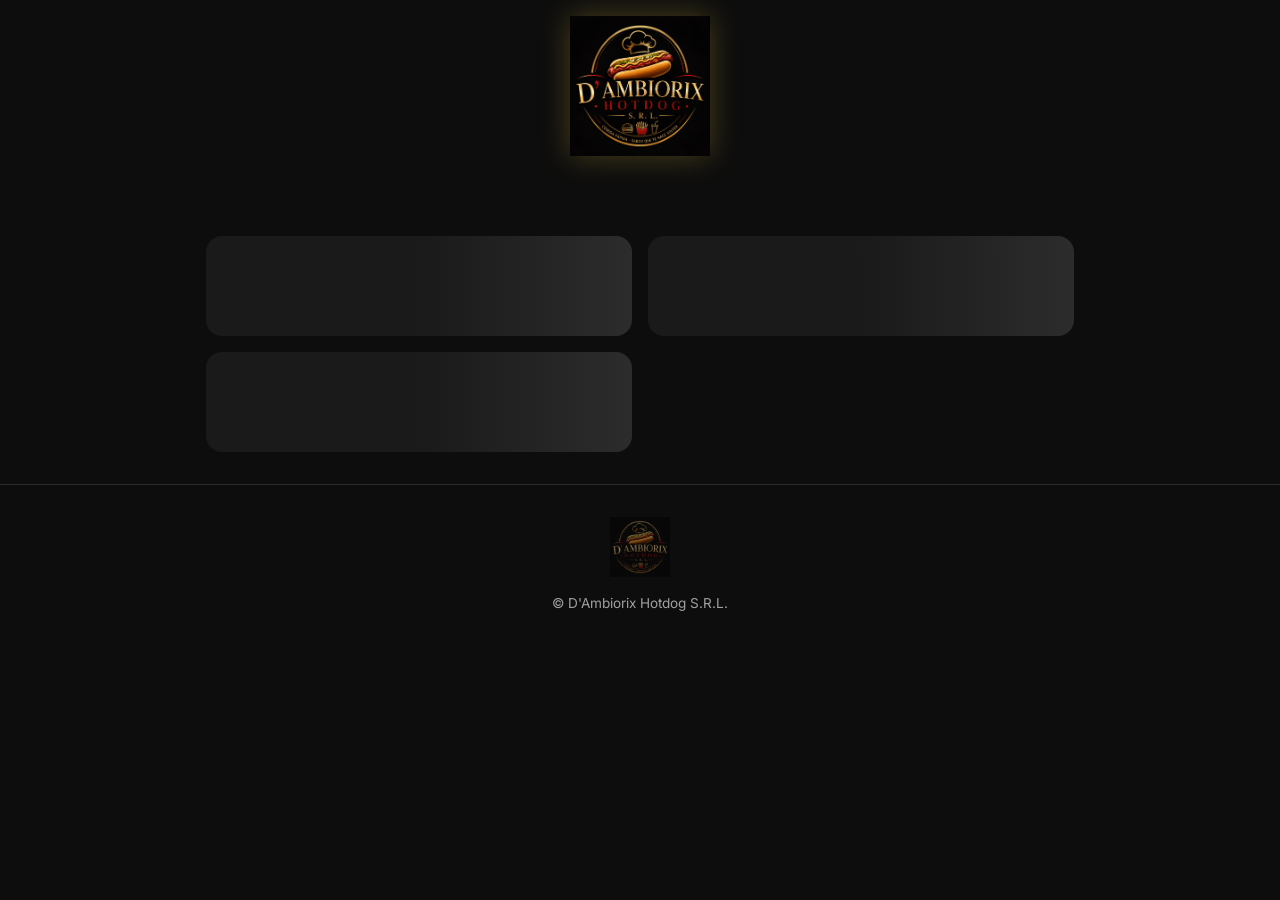
<file: index.html>
<!DOCTYPE html>
<html lang="es">
<head>
  <meta charset="UTF-8" />
  <meta name="viewport" content="width=device-width, initial-scale=1.0" />
  <meta name="description" content="D'Ambiorix Hotdog S.R.L. — Menú digital. Higiene, Calidad y Sabor." />
  <title>D'Ambiorix Hotdog | Menú</title>
  
  <link rel="preconnect" href="https://fonts.googleapis.com" />
  <link rel="preconnect" href="https://fonts.gstatic.com" crossorigin />
  <link href="https://fonts.googleapis.com/css2?family=Inter:wght@400;500;600&family=Montserrat:wght@700;800&display=swap" rel="stylesheet" />
  
  <link rel="stylesheet" href="/assets/css/main.css" />
  <link rel="icon" href="/assets/images/logo.jpeg" type="image/jpeg" />
</head>
<body>

  <!-- HEADER LIMPIO -->
  <header class="site-header" role="banner">
    <div class="container header-inner">
      <img src="/assets/images/logo.jpeg" alt="D'Ambiorix Hotdog" class="brand-logo" id="header-logo" />
    </div>
  </header>

  <!-- CONTENIDO PRINCIPAL -->
  <main class="container" role="main">
    
    <!-- VISTA A: MOSAICO DE CATEGORÍAS -->
    <section id="view-categories" class="view-section">
      <div id="categories-grid" class="categories-grid">
        <!-- Se inyectan las tarjetas de categorías con JS -->
      </div>
    </section>

    <!-- VISTA B: PRODUCTOS DE LA CATEGORÍA -->
    <section id="view-products" class="view-section" hidden>
      <button id="btn-back" class="btn-back">← Volver a Categorías</button>
      
      <div class="category-header">
        <h2 id="active-category-title" class="category-title">HOT DOGS</h2>
        <p class="category-subtitle">Menú Oficial</p>
      </div>

      <div id="products-grid" class="products-grid">
        <!-- Se inyectan las tarjetas de productos con JS -->
      </div>
    </section>

    <!-- ESTADOS DE CARGA / ERROR -->
    <div id="state-loading" class="state-loading">
      <div class="skeleton-grid">
        <div class="skeleton-card"></div>
        <div class="skeleton-card"></div>
        <div class="skeleton-card"></div>
      </div>
    </div>

    <div id="state-error" class="state-error" hidden>
      <p>Hubo un error al cargar el menú.</p>
      <button id="retry-btn" class="btn-gold">Reintentar</button>
    </div>

  </main>

  <!-- FOOTER -->
  <footer class="site-footer">
    <div class="container">
      <img src="/assets/images/logo.jpeg" alt="Logo" class="footer-logo" />
      <p>© <span id="year"></span> D'Ambiorix Hotdog S.R.L.</p>
      <p id="footer-contact" class="footer-contact" style="margin-top: 10px;"></p>
    </div>
  </footer>

  <script type="module" src="/assets/js/menu.js"></script>
</body>
</html>
</file>
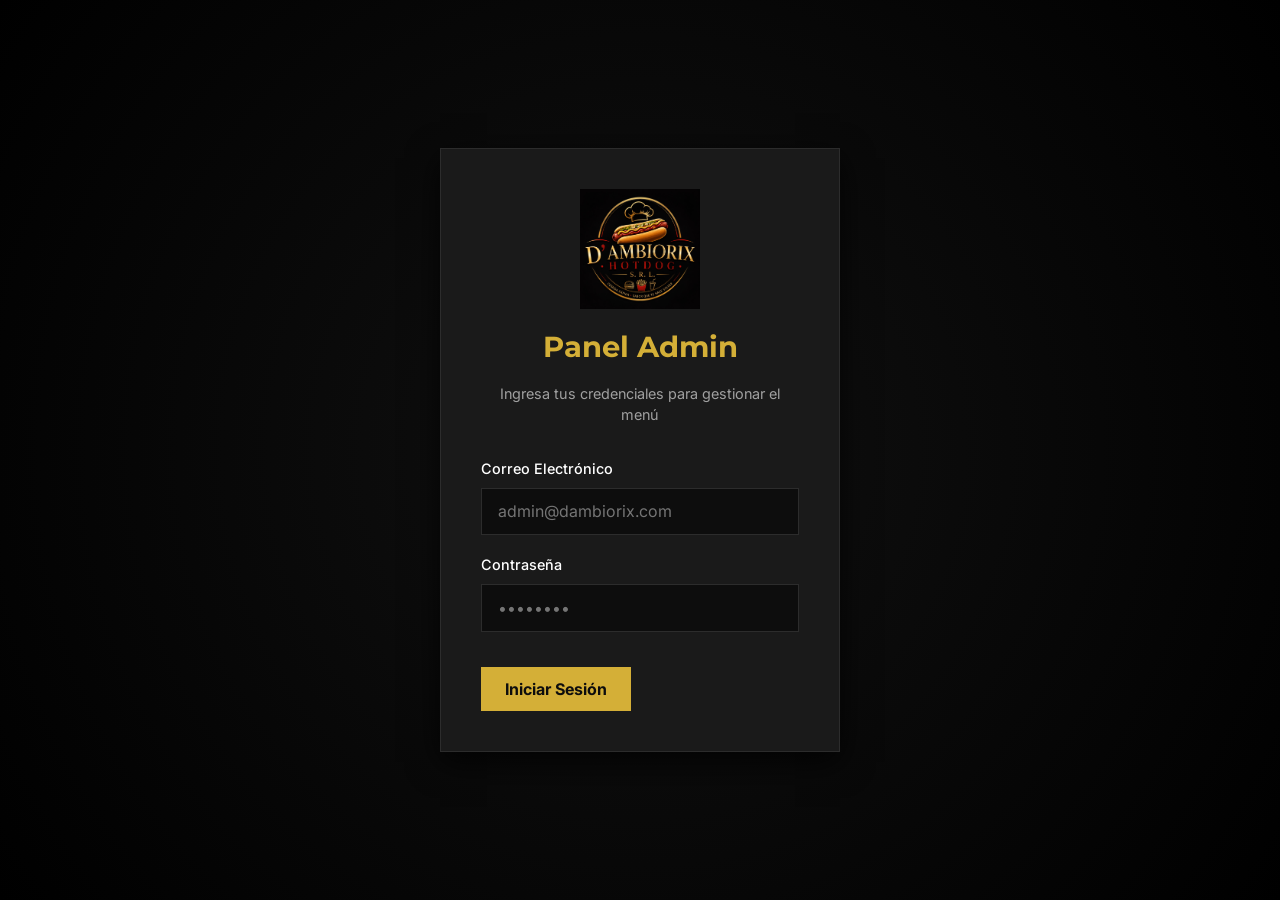
<file: admin/login.html>
<!DOCTYPE html>
<html lang="es">
<head>
  <meta charset="UTF-8" />
  <meta name="viewport" content="width=device-width, initial-scale=1.0" />
  <title>Admin Login | D'Ambiorix</title>
  
  <link rel="preconnect" href="https://fonts.googleapis.com" />
  <link rel="preconnect" href="https://fonts.gstatic.com" crossorigin />
  <link href="https://fonts.googleapis.com/css2?family=Inter:wght@400;500;600&family=Montserrat:wght@700;800&display=swap" rel="stylesheet" />
  
  <!-- Nota: Usamos ../ porque estamos dentro de la carpeta /admin/ -->
  <link rel="stylesheet" href="../assets/css/main.css" />
  <link rel="stylesheet" href="../assets/css/admin.css" />
  <link rel="icon" href="../assets/images/logo.jpeg" type="image/jpeg" />
</head>
<body class="login-body">

  <div class="login-container">
    <img src="../assets/images/logo.jpeg" alt="Logo" class="login-logo" />
    <h1 class="login-title">Panel Admin</h1>
    <p class="login-subtitle">Ingresa tus credenciales para gestionar el menú</p>

    <form id="login-form" class="login-form">
      <div class="form-group">
        <label for="email">Correo Electrónico</label>
        <input type="email" id="email" required placeholder="admin@dambiorix.com" />
      </div>

      <div class="form-group">
        <label for="password">Contraseña</label>
        <input type="password" id="password" required placeholder="••••••••" />
      </div>

      <div id="login-error" class="login-error" hidden>
        Credenciales incorrectas. Intenta de nuevo.
      </div>

      <button type="submit" id="login-btn" class="btn-gold">
        Iniciar Sesión
      </button>
    </form>
  </div>

  <!-- Cargamos el script de autenticación -->
  <script type="module" src="../assets/js/auth.js"></script>
</body>
</html>
</file>
<file: assets/css/main.css>
:root {
  --bg-primary: #0D0D0D;
  --bg-card: #1A1A1A;
  --border-card: #2C2C2C;
  --accent-gold: #D4AF37;
  --text-main: #FFFFFF;
  --text-muted: #A0A0A0;
  
  --font-title: 'Montserrat', sans-serif;
  --font-body: 'Inter', sans-serif;
}

*, *::before, *::after { box-sizing: border-box; }

body {
  margin: 0;
  background-color: var(--bg-primary);
  color: var(--text-main);
  font-family: var(--font-body);
  line-height: 1.5;
  -webkit-font-smoothing: antialiased;
}

img { max-width: 100%; display: block; }
button { font: inherit; cursor: pointer; border: none; background: none; }

.container {
  width: 100%;
  max-width: 900px;
  margin-inline: auto;
  padding-inline: 1rem;
}

/* HEADER */
.site-header {
  text-align: center;
  padding: 1rem 0;
  background: transparent;
}
.header-inner {
  display: flex;
  justify-content: center;
  align-items: center;
}
.brand-logo {
  width: 140px;
  height: auto;
  object-fit: contain;
  filter: drop-shadow(0 0 15px rgba(212, 175, 55, 0.3));
}

/* VISTAS */
.view-section {
  animation: fadeIn 0.3s ease;
}
@keyframes fadeIn {
  from { opacity: 0; transform: translateY(10px); }
  to { opacity: 1; transform: translateY(0); }
}

/* VISTA A: MOSAICO DE CATEGORÍAS (ZIGZAG) */
.categories-grid {
  display: grid;
  gap: 1rem;
  grid-template-columns: 1fr;
  padding-bottom: 2rem;
}

.category-card {
  display: flex;
  flex-direction: row; /* Imagen a la izquierda por defecto */
  align-items: stretch;
  background: var(--bg-card);
  border: 1px solid var(--border-card);
  border-radius: 16px;
  overflow: hidden;
  text-decoration: none;
  color: inherit;
  transition: transform 0.2s, border-color 0.2s;
  cursor: pointer;
  height: 110px; /* Altura fija para uniformidad */
}

/* Clase para invertir el orden (Imagen a la derecha) */
.category-card.reverse {
  flex-direction: row-reverse;
}

.category-card:hover {
  transform: translateY(-3px);
  border-color: var(--accent-gold);
}

.category-card-img {
  width: 120px;
  height: 100%;
  object-fit: cover;
  background: #111;
  flex-shrink: 0;
}

.category-card-content {
  flex: 1;
  padding: 1rem;
  display: flex;
  flex-direction: column;
  justify-content: center;
  align-items: flex-start;
}

/* Alineación del texto para la tarjeta invertida */
.category-card.reverse .category-card-content {
  align-items: flex-end;
  text-align: right;
}

.category-card-name {
  font-family: var(--font-title);
  font-weight: 700;
  font-size: 1.2rem;
  margin: 0 0 4px 0;
  color: var(--text-main);
}

.category-card-btn {
  color: var(--accent-gold);
  font-size: 0.85rem;
  font-weight: 600;
  text-transform: uppercase;
  letter-spacing: 0.5px;
}

/* VISTA B: PRODUCTOS */
.btn-back {
  display: inline-flex;
  align-items: center;
  background: transparent;
  color: var(--text-muted);
  border: 1px solid var(--border-card);
  padding: 8px 16px;
  border-radius: 50px;
  font-size: 0.9rem;
  font-weight: 500;
  margin-bottom: 1.5rem;
  transition: all 0.2s;
}
.btn-back:hover {
  color: var(--accent-gold);
  border-color: var(--accent-gold);
}

.category-header {
  text-align: center;
  margin-bottom: 2rem;
}
.category-title {
  font-family: var(--font-title);
  color: var(--accent-gold);
  font-size: 2rem;
  margin: 0;
  text-transform: uppercase;
}
.category-subtitle {
  color: var(--text-muted);
  font-size: 0.9rem;
  margin: 4px 0 0 0;
}

.products-grid {
  display: grid;
  gap: 1rem;
  grid-template-columns: 1fr;
  padding-bottom: 2rem;
}

/* TARJETA DE PRODUCTO */
.product-card {
  display: flex;
  background: var(--bg-card);
  border: 1px solid var(--border-card);
  border-radius: 12px;
  overflow: hidden;
}
.product-card-img {
  width: 100px;
  height: 100px;
  object-fit: cover;
  background: #111;
}
.product-card-body {
  flex: 1;
  padding: 0.8rem 1rem;
  display: flex;
  flex-direction: column;
  justify-content: space-between;
}
.product-card-name {
  font-family: var(--font-title);
  font-weight: 700;
  font-size: 1rem;
  margin: 0;
  color: var(--text-main);
}
.product-card-desc {
  color: var(--text-muted);
  font-size: 0.8rem;
  margin: 4px 0;
  display: -webkit-box;
  -webkit-line-clamp: 2;
  -webkit-box-orient: vertical;
  overflow: hidden;
}
.product-card-bottom {
  display: flex;
  justify-content: space-between;
  align-items: center;
  margin-top: 4px;
}
.product-card-price {
  font-family: var(--font-title);
  font-weight: 800;
  font-size: 1.1rem;
  color: var(--accent-gold);
}
.product-card-status {
  font-size: 0.7rem;
  font-weight: 600;
  color: #4ade80;
  background: rgba(74, 222, 128, 0.1);
  padding: 2px 8px;
  border-radius: 50px;
}
.product-card-status.agotado {
  color: #ef4444;
  background: rgba(239, 68, 68, 0.1);
}

/* ESTADOS Y SKELETON */
.state-loading, .state-error {
  text-align: center;
  padding: 2rem 0;
  color: var(--text-muted);
}
.btn-gold {
  background: var(--accent-gold);
  color: var(--bg-primary);
  padding: 10px 24px;
  border-radius: 12px;
  font-weight: 700;
  margin-top: 1rem;
}
.skeleton-grid {
  display: grid; gap: 1rem; grid-template-columns: 1fr;
}
.skeleton-card {
  height: 100px; border-radius: 16px;
  background: linear-gradient(90deg, #1A1A1A 25%, #2C2C2C 50%, #1A1A1A 75%);
  background-size: 200% 100%;
  animation: shimmer 1.4s infinite;
}
@keyframes shimmer {
  0% { background-position: 200% 0; }
  100% { background-position: -200% 0; }
}

/* FOOTER */
.site-footer {
  border-top: 1px solid var(--border-card);
  text-align: center;
  padding: 2rem 1rem;
  color: var(--text-muted);
  font-size: 0.85rem;
}
.footer-logo {
  width: 60px; margin: 0 auto 1rem;
  opacity: 0.5;
}

/* RESPONSIVE */
@media (min-width: 600px) {
  .categories-grid, .products-grid, .skeleton-grid {
    grid-template-columns: repeat(2, 1fr);
  }
}
</file>
<file: assets/css/admin.css>
/* =========================================
   LOGIN (Pantalla de inicio de sesión)
   ========================================= */
body.login-body {
  display: flex; align-items: center; justify-content: center;
  min-height: 100vh; background-color: var(--bg-primary);
  background-image: radial-gradient(circle at center, #111 0%, #000 100%);
}
.login-container {
  background: var(--bg-card); border: 1px solid var(--border-card);
  border-radius: var(--radius-lg); padding: 2.5rem; width: 100%;
  max-width: 400px; text-align: center; box-shadow: 0 10px 30px rgba(0,0,0,0.8);
}
.login-logo { width: 120px; margin: 0 auto 1rem; }
.login-title { font-family: var(--font-title); color: var(--accent-gold); font-size: 1.8rem; margin: 0 0 0.5rem 0; }
.login-subtitle { color: var(--text-muted); font-size: 0.9rem; margin-bottom: 2rem; }
.login-form { text-align: left; }
.login-error { background: rgba(229, 57, 53, 0.1); color: var(--accent-red); border: 1px solid var(--accent-red); padding: 0.8rem; border-radius: var(--radius-md); font-size: 0.85rem; margin-bottom: 1rem; text-align: center; }

/* =========================================
   ELEMENTOS COMUNES (Formularios y Botones)
   ========================================= */
.form-group { margin-bottom: 1.2rem; }
.form-group label { display: block; color: var(--text-main); font-weight: 500; font-size: 0.9rem; margin-bottom: 0.5rem; }
.form-group input, .form-group select, .form-group textarea {
  width: 100%; padding: 0.8rem 1rem; background: var(--bg-primary);
  border: 1px solid var(--border-card); border-radius: var(--radius-md);
  color: var(--text-main); font-family: var(--font-body); font-size: 1rem;
  outline: none; transition: border-color 0.2s;
}
.form-group input:focus, .form-group select:focus { border-color: var(--accent-gold); }
.btn-gold { background: var(--accent-gold); color: var(--bg-primary); border: none; padding: 10px 24px; border-radius: var(--radius-md); font-weight: 700; cursor: pointer; transition: opacity 0.2s; }
.btn-gold:hover { opacity: 0.9; }
.btn-gold:disabled { opacity: 0.5; cursor: not-allowed; }
.btn-secondary { background: transparent; color: var(--text-main); border: 1px solid var(--border-card); padding: 10px 24px; border-radius: var(--radius-md); cursor: pointer; }

/* =========================================
   DASHBOARD ADMIN (Panel de Administración)
   ========================================= */
.admin-body { display: flex; min-height: 100vh; background-color: var(--bg-primary); }

/* Sidebar (Menú Lateral) */
.sidebar {
  width: 260px; background: var(--bg-card); border-right: 1px solid var(--border-card);
  display: flex; flex-direction: column; position: fixed; top: 0; bottom: 0; left: 0;
}
.sidebar-header { padding: 2rem 1rem; text-align: center; border-bottom: 1px solid var(--border-card); }
.sidebar-logo { width: 80px; margin: 0 auto 10px; border-radius: 50%; }
.sidebar-header h2 { font-family: var(--font-title); color: var(--accent-gold); font-size: 1.2rem; margin: 0; }
.sidebar-nav { padding: 1rem 0; flex: 1; }
.nav-item {
  display: block; width: 100%; text-align: left; padding: 1rem 1.5rem;
  background: transparent; border: none; color: var(--text-muted);
  font-family: var(--font-body); font-size: 1rem; font-weight: 500;
  cursor: pointer; transition: all 0.2s; border-left: 3px solid transparent;
}
.nav-item:hover { color: var(--text-main); background: rgba(255,255,255,0.02); }
.nav-item.active { color: var(--accent-gold); background: rgba(212, 175, 55, 0.05); border-left-color: var(--accent-gold); }
.sidebar-footer { padding: 1rem; border-top: 1px solid var(--border-card); text-align: center; }
.btn-logout { width: 100%; background: transparent; color: var(--accent-red); border: 1px solid rgba(229, 57, 53, 0.3); padding: 10px; border-radius: var(--radius-md); cursor: pointer; margin-bottom: 1rem; transition: all 0.2s; }
.btn-logout:hover { background: rgba(229, 57, 53, 0.1); }
.link-public { color: var(--text-muted); font-size: 0.8rem; text-decoration: none; }
.link-public:hover { color: var(--accent-gold); }

/* Contenido Principal */
.admin-main { margin-left: 260px; flex: 1; padding: 2rem; }
.admin-header { display: flex; justify-content: space-between; align-items: center; margin-bottom: 2rem; border-bottom: 1px solid var(--border-card); padding-bottom: 1rem; }
.admin-header h1 { font-family: var(--font-title); color: var(--text-main); font-size: 1.8rem; margin: 0; }
.admin-user { color: var(--text-muted); font-size: 0.9rem; }

/* Vistas (Secciones) */
.admin-view { animation: fadeIn 0.3s ease; }
@keyframes fadeIn { from { opacity: 0; transform: translateY(5px); } to { opacity: 1; transform: translateY(0); } }
.view-actions { display: flex; justify-content: space-between; align-items: center; margin-bottom: 1.5rem; }
.view-actions p { color: var(--text-muted); margin: 0; }

/* Tablas */
.table-container { background: var(--bg-card); border: 1px solid var(--border-card); border-radius: var(--radius-md); overflow-x: auto; }
.admin-table { width: 100%; border-collapse: collapse; text-align: left; }
.admin-table th { padding: 1rem; border-bottom: 1px solid var(--border-card); color: var(--text-muted); font-weight: 600; font-size: 0.85rem; text-transform: uppercase; }
.admin-table td { padding: 1rem; border-bottom: 1px solid #222; color: var(--text-main); font-size: 0.95rem; }
.admin-table tr:last-child td { border-bottom: none; }
.admin-table tr:hover { background: rgba(255,255,255,0.02); }
.text-gold { color: var(--accent-gold); font-weight: 600; }
.badge-active { background: rgba(21,128,61,0.1); color: #4ade80; padding: 4px 8px; border-radius: 50px; font-size: 0.75rem; }
.badge-inactive { background: rgba(229,57,53,0.1); color: var(--accent-red); padding: 4px 8px; border-radius: 50px; font-size: 0.75rem; }

/* Botones de acción (Editar/Eliminar) */
.btn-icon { background: transparent; border: none; cursor: pointer; font-size: 1.1rem; margin-right: 8px; opacity: 0.7; transition: opacity 0.2s; }
.btn-icon:hover { opacity: 1; }

/* Formulario de Ajustes */
.form-container { background: var(--bg-card); border: 1px solid var(--border-card); border-radius: var(--radius-md); padding: 2rem; max-width: 600px; }
.form-container h2 { font-family: var(--font-title); color: var(--text-main); margin-top: 0; margin-bottom: 1.5rem; }

/* Modal */
.modal-overlay { position: fixed; top: 0; left: 0; right: 0; bottom: 0; background: rgba(0,0,0,0.8); backdrop-filter: blur(4px); display: flex; align-items: center; justify-content: center; z-index: 1000; }
.modal-content { background: var(--bg-card); border: 1px solid var(--border-card); border-radius: var(--radius-md); padding: 2rem; width: 100%; max-width: 500px; }
.modal-content h2 { font-family: var(--font-title); color: var(--accent-gold); margin-top: 0; }
.modal-actions { display: flex; justify-content: flex-end; gap: 1rem; margin-top: 2rem; }

/* Responsive Admin */
@media (max-width: 768px) {
  .admin-body { flex-direction: column; }
  .sidebar { width: 100%; position: relative; border-right: none; border-bottom: 1px solid var(--border-card); }
  .sidebar-nav { display: flex; overflow-x: auto; padding: 0; }
  .nav-item { padding: 1rem; border-left: none; border-bottom: 3px solid transparent; white-space: nowrap; }
  .nav-item.active { border-left: none; border-bottom-color: var(--accent-gold); }
  .admin-main { margin-left: 0; padding: 1rem; }
  .view-actions { flex-direction: column; align-items: flex-start; gap: 1rem; }
}
</file>
